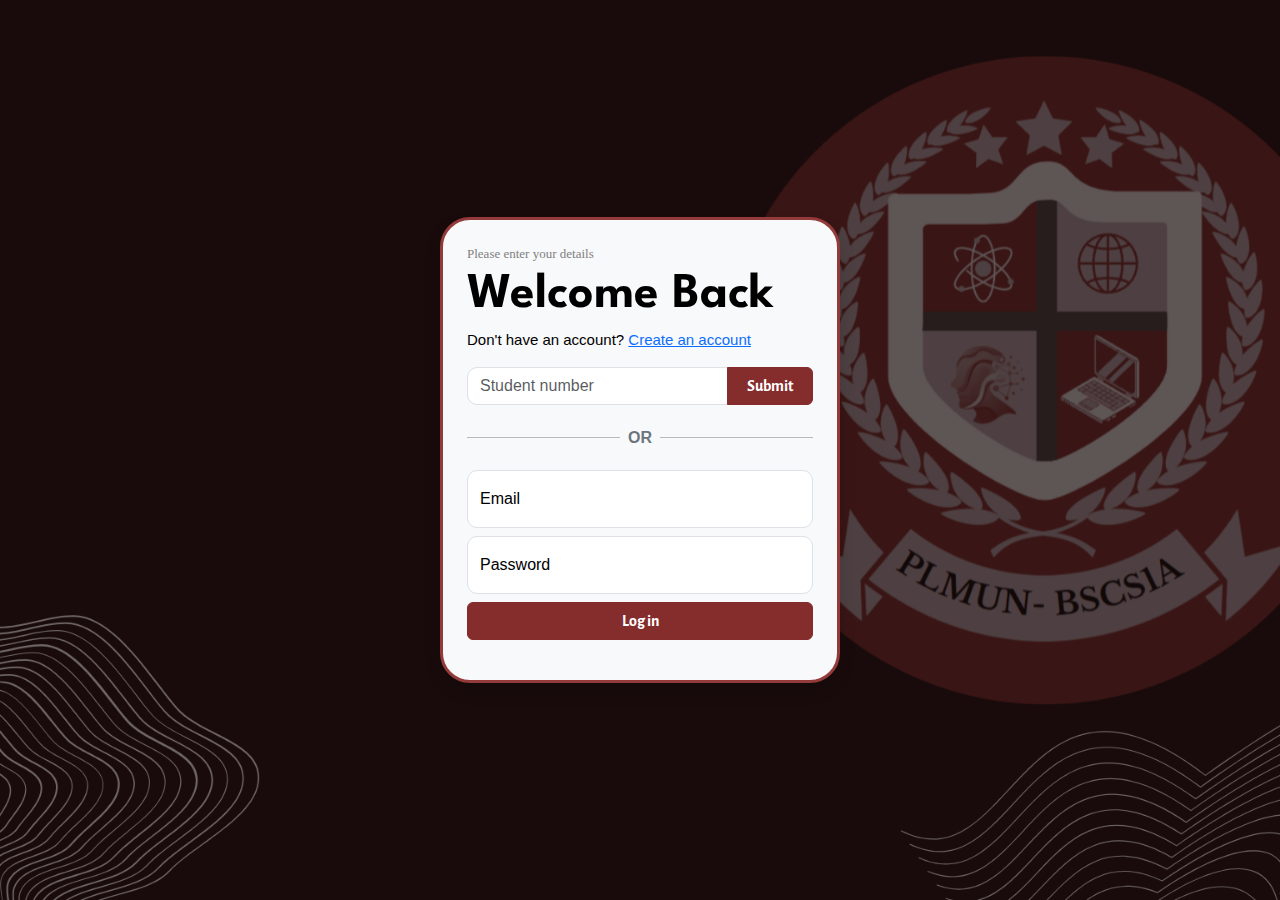
<file: login.html>
<head>
    <title>Login - Welcome Aboard!</title>
    <meta charset="UTF-8">
    <meta name="viewport" content="width=device-width, initial-scale=1">
    <link rel="stylesheet" href="bootstrap.min.css">
    <link rel="stylesheet" href="bootstrap.bundle.min.js">
    <link rel="icon" type="image/png" href="assets/icon.png">

    <!-- Fonts -->
    <link href="https://fonts.googleapis.com/css2?family=Google+Sans:wght@400;700&family=League+Spartan:wght@400;700&family=Alegreya+Sans:wght@700&display=swap" rel="stylesheet">

    <style>
        body {
            font-family: 'Google Sans', sans-serif;
            background: url('assets/background.png') no-repeat center center fixed;
            background-size: cover;
            color: white;
            height: 100vh;
            display: flex;
            flex-direction: column;
            justify-content: center;
            align-items: center;
            margin: 0;
        }

        h2 {
            font-family: 'League Spartan';
            font-weight: 650;
            font-size: 50;
        }
        
        p {
            font-size: 15;
        }
        .p1 {
        color: grey;
        margin-bottom: 1;
        font-family: 'Libre Baskerville';
        font-size: 13px;
        }

        .btn {
            font-family: 'Alegreya Sans', sans-serif;
            font-weight: bold;
            background-color: #852c2c;
            border-color: #852c2c;
            color: white;
        }

        .btn:hover {
            background-color: #6b2222;
            border-color: #6b2222;
        }

        .container {
            background-color: #fff;
            color: black;
            border-radius: 30px;
            padding: 2.5rem;
            box-shadow: 0px 4px 10px rgb(255, 255, 255);
            border: 3px solid rgb(147, 58, 58);
            width: 400px;
        }

        .form-control {
            border-radius: 10px;
        }
    </style>
</head>
<body>
    <div class="container p-4 bg-light shadow">
        <p class="p1">Please enter your  details</p>
        <h2 class="mb-1 text-left">Welcome Back</h2>
        
        <p>Don't have an account? <a href="signUp.html"> Create an account</a></p>

        <form>
            <div class="input-group input-group-md">
                <input class="form-control" type="number" placeholder="Student number" required>
                <button class="btn w-25" type="submit">Submit</button>
            </div>
        </form>
        <div class="d-flex align-items-center my-3">
            <hr class="flex-grow-1">
            <span class="text-secondary fs-6 fw-bold mx-2">OR</span>
            <hr class="flex-grow-1">
        </div>
        <form action="index.html">
            <div class="mb-2 form-floating">
                <input class="form-control" type="email" placeholder="Email" required>
                <label>Email</label>
            </div>
            <div class="form-floating">
                <input class="mb-2 form-control" type="password" placeholder="Password" required>
                <label>Password</label>
            </div>
            <button class="btn w-100" type="submit">Log in</button>
        </form>
    </div>
</body>
</html>
</file>
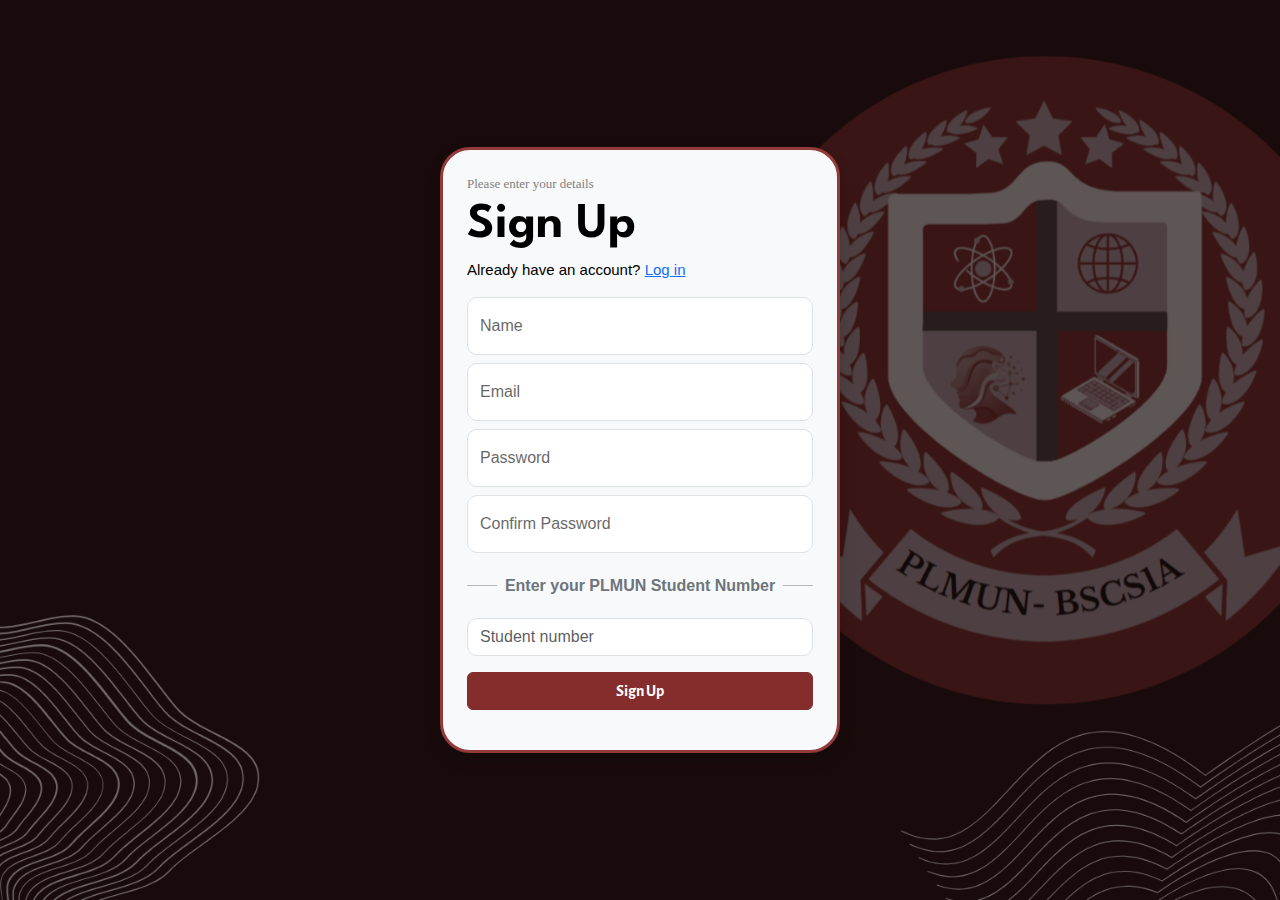
<file: signUp.html>
<head>
    <title>Sign Up - New  Here? </title>
    <meta charset="UTF-8">
    <meta name="viewport" content="width=device-width, initial-scale=1">
    <link rel="stylesheet" href="bootstrap.min.css">
    <link rel="stylesheet" href="bootstrap.bundle.min.js">
    <link rel="icon" type="image/png" href="assets/icon.png">

    <!-- Fonts -->
    <link href="https://fonts.googleapis.com/css2?family=Google+Sans:wght@400;700&family=League+Spartan:wght@400;700&family=Alegreya+Sans:wght@700&display=swap" rel="stylesheet">

    <style>
        body {
            font-family: 'Google Sans', sans-serif;
            background: url('assets/background.png') no-repeat center center fixed;
            background-size: cover;
            color: white;
            height: 100vh;
            display: flex;
            flex-direction: column;
            justify-content: center;
            align-items: center;
            margin: 0;
        }

        h2 {
            font-family: 'League Spartan';
            font-weight: 650;
            font-size: 50;
        }
        
        p {
            font-size: 15;
        }
        .p1 {
        color: grey;
        margin-bottom: 1;
        font-family: 'Libre Baskerville';
        font-size: 13px;
        }

        .btn {
            font-family: 'Alegreya Sans', sans-serif;
            font-weight: bold;
            background-color: #852c2c;
            border-color: #852c2c;
            color: white;
        }

        .btn:hover {
            background-color: #6b2222;
            border-color: #6b2222;
        }

        .container {
            background-color: #fff;
            color: black;
            border-radius: 30px;
            padding: 2.5rem;
            box-shadow: 0px 4px 10px rgb(255, 255, 255);
            border: 3px solid rgb(147, 58, 58);
            width: 400px;
        }

        .form-control {
            border-radius: 10px;
        }

        .low-opacity-label {
        opacity: 0.6;
    }
    </style>
</head>
<body>
    <div class="container p-4 bg-light shadow">
        <p class="p1">Please enter your  details</p>
        <h2 class="mb-1 text-left">Sign Up</h2>
        <p>Already have an account? <a href="login.html">Log  in</a></p>
        
        
        <form action="index.html">
            <!-- Name Field -->
            <div class="mb-2 form-floating">
                <input class="form-control" type="text" placeholder="Name" required>
                <label class="low-opacity-label">Name</label>
            </div>
        
            <!-- Email Field -->
            <div class="mb-2 form-floating">
                <input class="form-control" type="email" placeholder="Email" required>
                <label class="low-opacity-label">Email</label>
            </div>
        
            <!-- Password Field -->
            <div class="form-floating">
                <input class="mb-2 form-control" type="password" placeholder="Password" required>
                <label class="low-opacity-label">Password</label>
            </div>
        
            <!-- Confirm Password Field -->
            <div class="form-floating">
                <input class="mb-2 form-control" type="password" placeholder="Confirm Password" required>
                <label class="low-opacity-label">Confirm Password</label>
            </div>
        </form>
        
        
        <div class="d-flex align-items-center my-3">
            <hr class="flex-grow-1">
            <span class="text-secondary fs-6 fw-bold mx-2">Enter your PLMUN Student Number</span>
            <hr class="flex-grow-1">
        </div>
        <form>
            <div class="input-group input-group-md">
                <input class="form-control" type="number" placeholder="Student number" required>
                
            </div>
        </form>
        <form action="login.html">
        <button class="btn w-100" type="submit">Sign Up</button>
        </form>
    </div>
</body>
</html>
</file>
